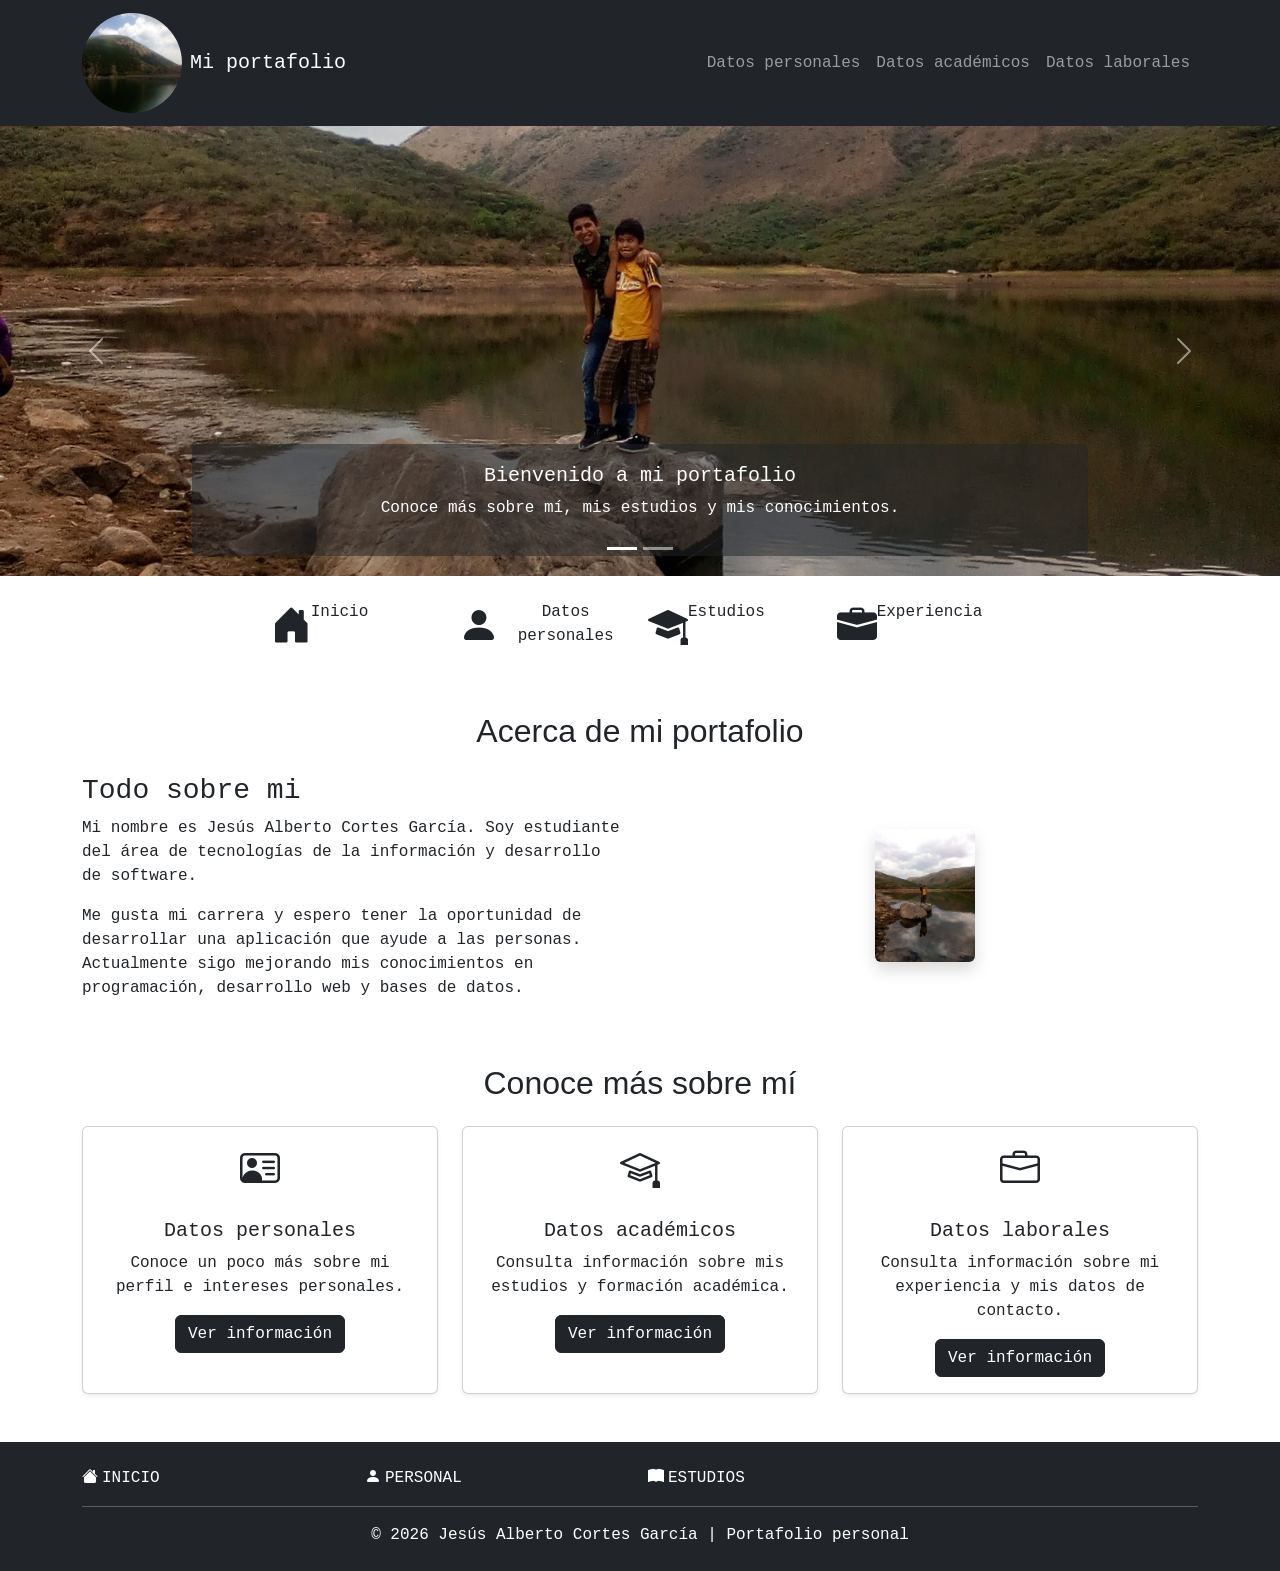
<file: index.html>
<!DOCTYPE html>
<html lang="es">

<head>
    <meta charset="UTF-8">
    <meta name="author" content="Jesus Alberto Cortes Garcia">
    <meta name="viewport" content="width=device-width, initial-scale=1.0">
    <meta name="keywords" content="portafolio personal, Jesús Alberto Cortes García, desarrollo de software, programación, tecnologías de la información">
    <meta name="description" content="Portafolio personal de Jesús Alberto Cortes García, estudiante de desarrollo de software y tecnologías de la información.">

    <link rel="stylesheet" href="./bootstrap-5.3.8-dist/css/bootstrap.min.css">
    <link rel="stylesheet" href="https://cdn.jsdelivr.net/npm/bootstrap-icons@1.11.3/font/bootstrap-icons.min.css">
    <link rel="stylesheet" href="css/estilos.css">

    <title>Inicio | Portafolio Personal</title>
</head>

<body class="bg-white text-dark">

    
    <script src="./bootstrap-5.3.8-dist/js/bootstrap.bundle.min.js"></script>
    <nav class="navbar navbar-expand-lg navbar-dark bg-dark">
        <div class="container">
            <a class="navbar-brand d-flex align-items-center" href="index.html">
                <img src="./imagenes/IMG_20200621_151630.jpg"
                     alt="Fotografía personal"
                     width="45" height="45"
                     class="rounded-circle me-2">
                Mi portafolio
            </a>

            <button class="navbar-toggler" type="button"
                data-bs-toggle="collapse"
                data-bs-target="#navbarNav"
                aria-controls="navbarNav"
                aria-expanded="false"
                aria-label="Mostrar navegación">
                <span class="navbar-toggler-icon"></span>
            </button>

            <div class="collapse navbar-collapse" id="navbarNav">
                <div class="navbar-nav ms-auto">
                    <a class="nav-link" href="DatosPersonales.html">Datos personales</a>
                    <a class="nav-link" href="DatosAcademicos.html">Datos académicos</a>
                    <a class="nav-link" href="DatosLaborales.html">Datos laborales</a>
                </div>
            </div>
        </div>
    </nav>

    <div id="carruselPersonal" class="carousel slide" data-bs-ride="carousel">

        <div class="carousel-indicators">
            <button type="button" data-bs-target="#carruselPersonal"
                data-bs-slide-to="0" class="active"
                aria-current="true" aria-label="Imagen 1"></button>

            <button type="button" data-bs-target="#carruselPersonal"
                data-bs-slide-to="1" aria-label="Imagen 2"></button>
        </div>

        <div class="carousel-inner">

            <div class="carousel-item active">
                <img src="./imagenes/Yo.jpg"
                     class="d-block w-100"
                     alt="Fotografía personal de Jesús Alberto Cortes García"
                     style="height: 450px; object-fit: cover;">

                <div class="carousel-caption d-none d-md-block bg-dark bg-opacity-50 rounded">
                    <h5>Bienvenido a mi portafolio</h5>
                    <p>Conoce más sobre mí, mis estudios y mis conocimientos.</p>
                </div>
            </div>

            <div class="carousel-item">
                <img src="./imagenes/Escuela.jpeg"
                     class="d-block w-100"
                     alt="Fotografía relacionada con mi formación académica"
                     style="height: 450px; object-fit: cover;">

                <div class="carousel-caption d-none d-md-block bg-dark bg-opacity-50 rounded">
                    <h5>Mi formación académica</h5>
                    <p>Estudiante del área de tecnologías de la información y desarrollo de software.</p>
                </div>
            </div>

        </div>

        <button class="carousel-control-prev" type="button"
            data-bs-target="#carruselPersonal" data-bs-slide="prev">
            <span class="carousel-control-prev-icon" aria-hidden="true"></span>
            <span class="visually-hidden">Anterior</span>
        </button>

        <button class="carousel-control-next" type="button"
            data-bs-target="#carruselPersonal" data-bs-slide="next">
            <span class="carousel-control-next-icon" aria-hidden="true"></span>
            <span class="visually-hidden">Siguiente</span>
        </button>

    </div>

    <div class="container mt-4">
        <div class="row g-3 justify-content-center text-center">

            <div class="col-4 col-md-3 col-lg-2">
                <a href="index.html" class="text-dark text-decoration-none">
                    <i class="bi bi-house-door-fill fs-1"></i>
                    <p>Inicio</p>
                </a>
            </div>

            <div class="col-4 col-md-3 col-lg-2">
                <a href="DatosPersonales.html" class="text-dark text-decoration-none">
                    <i class="bi bi-person-fill fs-1"></i>
                    <p>Datos personales</p>
                </a>
            </div>

            <div class="col-4 col-md-3 col-lg-2">
                <a href="DatosAcademicos.html" class="text-dark text-decoration-none">
                    <i class="bi bi-mortarboard-fill fs-1"></i>
                    <p>Estudios</p>
                </a>
            </div>

            <div class="col-4 col-md-3 col-lg-2">
                <a href="DatosLaborales.html" class="text-dark text-decoration-none">
                    <i class="bi bi-briefcase-fill fs-1"></i>
                    <p>Experiencia</p>
                </a>
            </div>
        </div>
    </div>

    <div class="container mt-5">
        <h2 class="text-center mb-4">Acerca de mi portafolio</h2>

        <div class="row g-4 align-items-center">

            <div class="col-12 col-md-6">
                <h3>Todo sobre mi</h3>

                <p>
                    Mi nombre es Jesús Alberto Cortes García.
                    Soy estudiante del área de tecnologías de la información
                    y desarrollo de software.
                </p>

                <p>
                    Me gusta mi carrera y espero tener la oportunidad
                    de desarrollar una aplicación que ayude a las personas.
                    Actualmente sigo mejorando mis conocimientos en
                    programación, desarrollo web y bases de datos.
                </p>
            </div>

            <div class="col-12 col-md-6 text-center">
                <img src="./imagenes/Yo.jpg"
                     class="img-fluid rounded shadow"
                     alt="Jesús Alberto Cortes García"
                     style="max-height: 350px;">
            </div>

        </div>
    </div>

    <div class="container mt-5 mb-5">
        <h2 class="text-center mb-4">Conoce más sobre mí</h2>

        <div class="row g-4">

            <div class="col-12 col-md-6 col-lg-4">
                <div class="card h-100 shadow-sm">
                    <div class="card-body text-center">
                        <i class="bi bi-person-vcard fs-1"></i>
                        <h5 class="card-title mt-3">Datos personales</h5>
                        <p class="card-text">
                            Conoce un poco más sobre mi perfil e intereses personales.
                        </p>
                        <a href="DatosPersonales.html" class="btn btn-dark">
                            Ver información
                        </a>
                    </div>
                </div>
            </div>

            <div class="col-12 col-md-6 col-lg-4">
                <div class="card h-100 shadow-sm">
                    <div class="card-body text-center">
                        <i class="bi bi-mortarboard fs-1"></i>
                        <h5 class="card-title mt-3">Datos académicos</h5>
                        <p class="card-text">
                            Consulta información sobre mis estudios y formación académica.
                        </p>
                        <a href="DatosAcademicos.html" class="btn btn-dark">
                            Ver información
                        </a>
                    </div>
                </div>
            </div>

            <div class="col-12 col-md-6 col-lg-4">
                <div class="card h-100 shadow-sm">
                    <div class="card-body text-center">
                        <i class="bi bi-briefcase fs-1"></i>
                        <h5 class="card-title mt-3">Datos laborales</h5>
                        <p class="card-text">
                            Consulta información sobre mi experiencia y mis datos de contacto.
                        </p>
                        <a href="DatosLaborales.html" class="btn btn-dark">
                            Ver información
                        </a>
                    </div>
                </div>
            </div>

        </div>
    </div>

    <!-- Footer -->
    <footer class="bg-dark text-white py-4 mt-5">
        <div class="container">
            <div class="row text-center g-3">

                <div class="col-6 col-md-3">
                    <a href="index.html" class="text-white text-decoration-none">
                        <i class="bi bi-house-fill me-1"></i> INICIO
                    </a>
                </div>

                <div class="col-6 col-md-3">
                    <a href="DatosPersonales.html" class="text-white text-decoration-none">
                        <i class="bi bi-person-fill me-1"></i> PERSONAL
                    </a>
                </div>

                <div class="col-6 col-md-3">
                    <a href="DatosAcademicos.html" class="text-white text-decoration-none">
                        <i class="bi bi-book-fill me-1"></i> ESTUDIOS
                    </a>
                </div>
            </div>

            <hr>

            <p class="text-center mb-0">
                © 2026 Jesús Alberto Cortes García | Portafolio personal
            </p>
        </div>
    </footer>

</body>
</html>
</file>
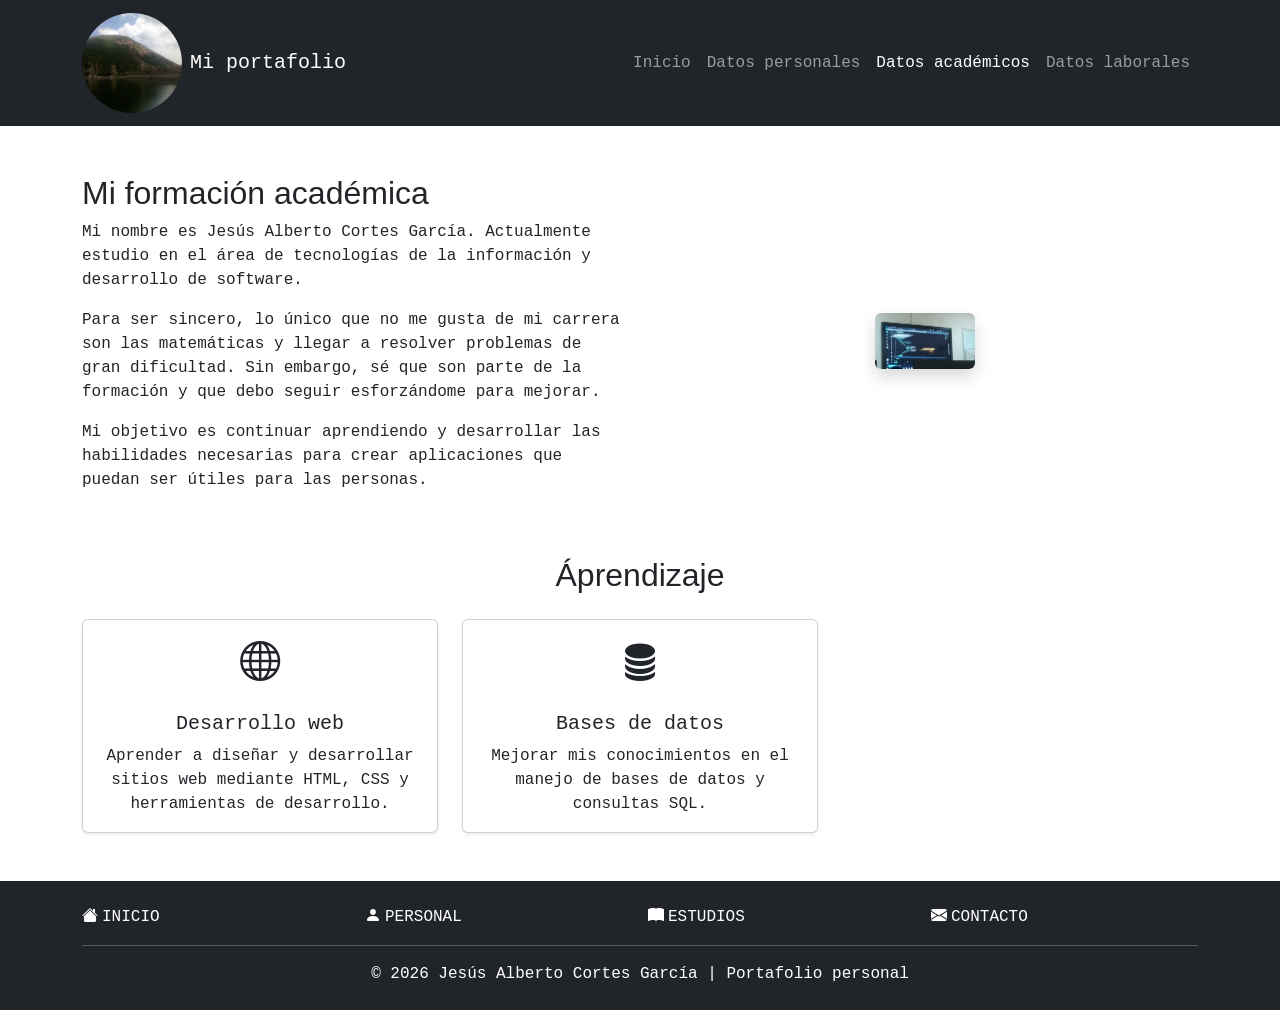
<file: DatosAcademicos.html>
<!DOCTYPE html>
<html lang="es">

<head>
    <meta charset="UTF-8">
    <meta name="author" content="Jesus Alberto Cortes Garcia">
    <meta name="viewport" content="width=device-width, initial-scale=1.0">
    <meta name="description" content="Información académica de Jesús Alberto Cortes García y su formación en tecnologías de la información y desarrollo de software.">
    <meta name="keywords" content="datos académicos, estudios, desarrollo de software, tecnologías de la información, estudiante">
    <link rel="stylesheet" href="./bootstrap-5.3.8-dist/css/bootstrap.min.css">
    <link rel="stylesheet" href="https://cdn.jsdelivr.net/npm/bootstrap-icons@1.11.3/font/bootstrap-icons.min.css">
    <link rel="stylesheet" href="css/estilos.css">

    <title>Datos académicos | Mi portafolio</title>
</head>

<body class="bg-white text-dark">

    
    <script src="./bootstrap-5.3.8-dist/js/bootstrap.bundle.min.js"></script>

    
    <nav class="navbar navbar-expand-lg navbar-dark bg-dark">
        <div class="container">

            <a class="navbar-brand d-flex align-items-center" href="index.html">
                <img src="./imagenes/IMG_20200621_151630.jpg"
                     alt="Fotografía personal"
                     width="45" height="45"
                     class="rounded-circle me-2">
                Mi portafolio
            </a>

            <button class="navbar-toggler" type="button"
                data-bs-toggle="collapse"
                data-bs-target="#navbarNav"
                aria-controls="navbarNav"
                aria-expanded="false"
                aria-label="Mostrar navegación">
                <span class="navbar-toggler-icon"></span>
            </button>

            <div class="collapse navbar-collapse" id="navbarNav">
                <div class="navbar-nav ms-auto">
                    <a class="nav-link" href="index.html">Inicio</a>
                    <a class="nav-link" href="DatosPersonales.html">Datos personales</a>
                    <a class="nav-link active" aria-current="page" href="DatosAcademicos.html">Datos académicos</a>
                    <a class="nav-link" href="DatosLaborales.html">Datos laborales</a>
                </div>
            </div>

        </div>
    </nav>
    <div class="container mt-5">
        <div class="row g-4 align-items-center">

            <div class="col-12 col-md-6">
                <h2>Mi formación académica</h2>

                <p>
                    Mi nombre es Jesús Alberto Cortes García.
                    Actualmente estudio en el área de tecnologías de la
                    información y desarrollo de software.
                </p>

                <p>
                    Para ser sincero, lo único que no me gusta de mi carrera
                    son las matemáticas y llegar a resolver problemas
                    de gran dificultad. Sin embargo, sé que son parte de
                    la formación y que debo seguir esforzándome para mejorar.
                </p>

                <p>
                    Mi objetivo es continuar aprendiendo y desarrollar
                    las habilidades necesarias para crear aplicaciones
                    que puedan ser útiles para las personas.
                </p>
            </div>

            <div class="col-12 col-md-6 text-center">
                <img src="./imagenes/Escuela.jpeg"
                     class="img-fluid rounded shadow"
                     alt="Fotografía relacionada con mi escuela"
                     style="max-height: 350px;">
            </div>

        </div>
    </div>

    <div class="container mt-5 mb-5">
        <h2 class="text-center mb-4">Áprendizaje</h2>

        <div class="row g-4">
            <div class="col-12 col-md-6 col-lg-4">
                <div class="card h-100 shadow-sm">
                    <div class="card-body text-center">
                        <i class="bi bi-globe fs-1"></i>
                        <h5 class="card-title mt-3">Desarrollo web</h5>
                        <p class="card-text">
                            Aprender a diseñar y desarrollar sitios web
                            mediante HTML, CSS y herramientas de desarrollo.
                        </p>
                    </div>
                </div>
            </div>

            <div class="col-12 col-md-6 col-lg-4">
                <div class="card h-100 shadow-sm">
                    <div class="card-body text-center">
                        <i class="bi bi-database-fill fs-1"></i>
                        <h5 class="card-title mt-3">Bases de datos</h5>
                        <p class="card-text">
                            Mejorar mis conocimientos en el manejo
                            de bases de datos y consultas SQL.
                        </p>
                    </div>
                </div>
            </div>

        </div>
    </div>

    <!-- Footer -->
    <footer class="bg-dark text-white py-4 mt-5">
        <div class="container">

            <div class="row text-center g-3">

                <div class="col-6 col-md-3">
                    <a href="index.html" class="text-white text-decoration-none">
                        <i class="bi bi-house-fill me-1"></i> INICIO
                    </a>
                </div>

                <div class="col-6 col-md-3">
                    <a href="DatosPersonales.html" class="text-white text-decoration-none">
                        <i class="bi bi-person-fill me-1"></i> PERSONAL
                    </a>
                </div>

                <div class="col-6 col-md-3">
                    <a href="DatosAcademicos.html" class="text-white text-decoration-none">
                        <i class="bi bi-book-fill me-1"></i> ESTUDIOS
                    </a>
                </div>

                <div class="col-6 col-md-3">
                    <a href="DatosLaborales.html" class="text-white text-decoration-none">
                        <i class="bi bi-envelope-fill me-1"></i> CONTACTO
                    </a>
                </div>

            </div>

            <hr>

            <p class="text-center mb-0">
                © 2026 Jesús Alberto Cortes García | Portafolio personal
            </p>

        </div>
    </footer>

</body>
</html>
</file>
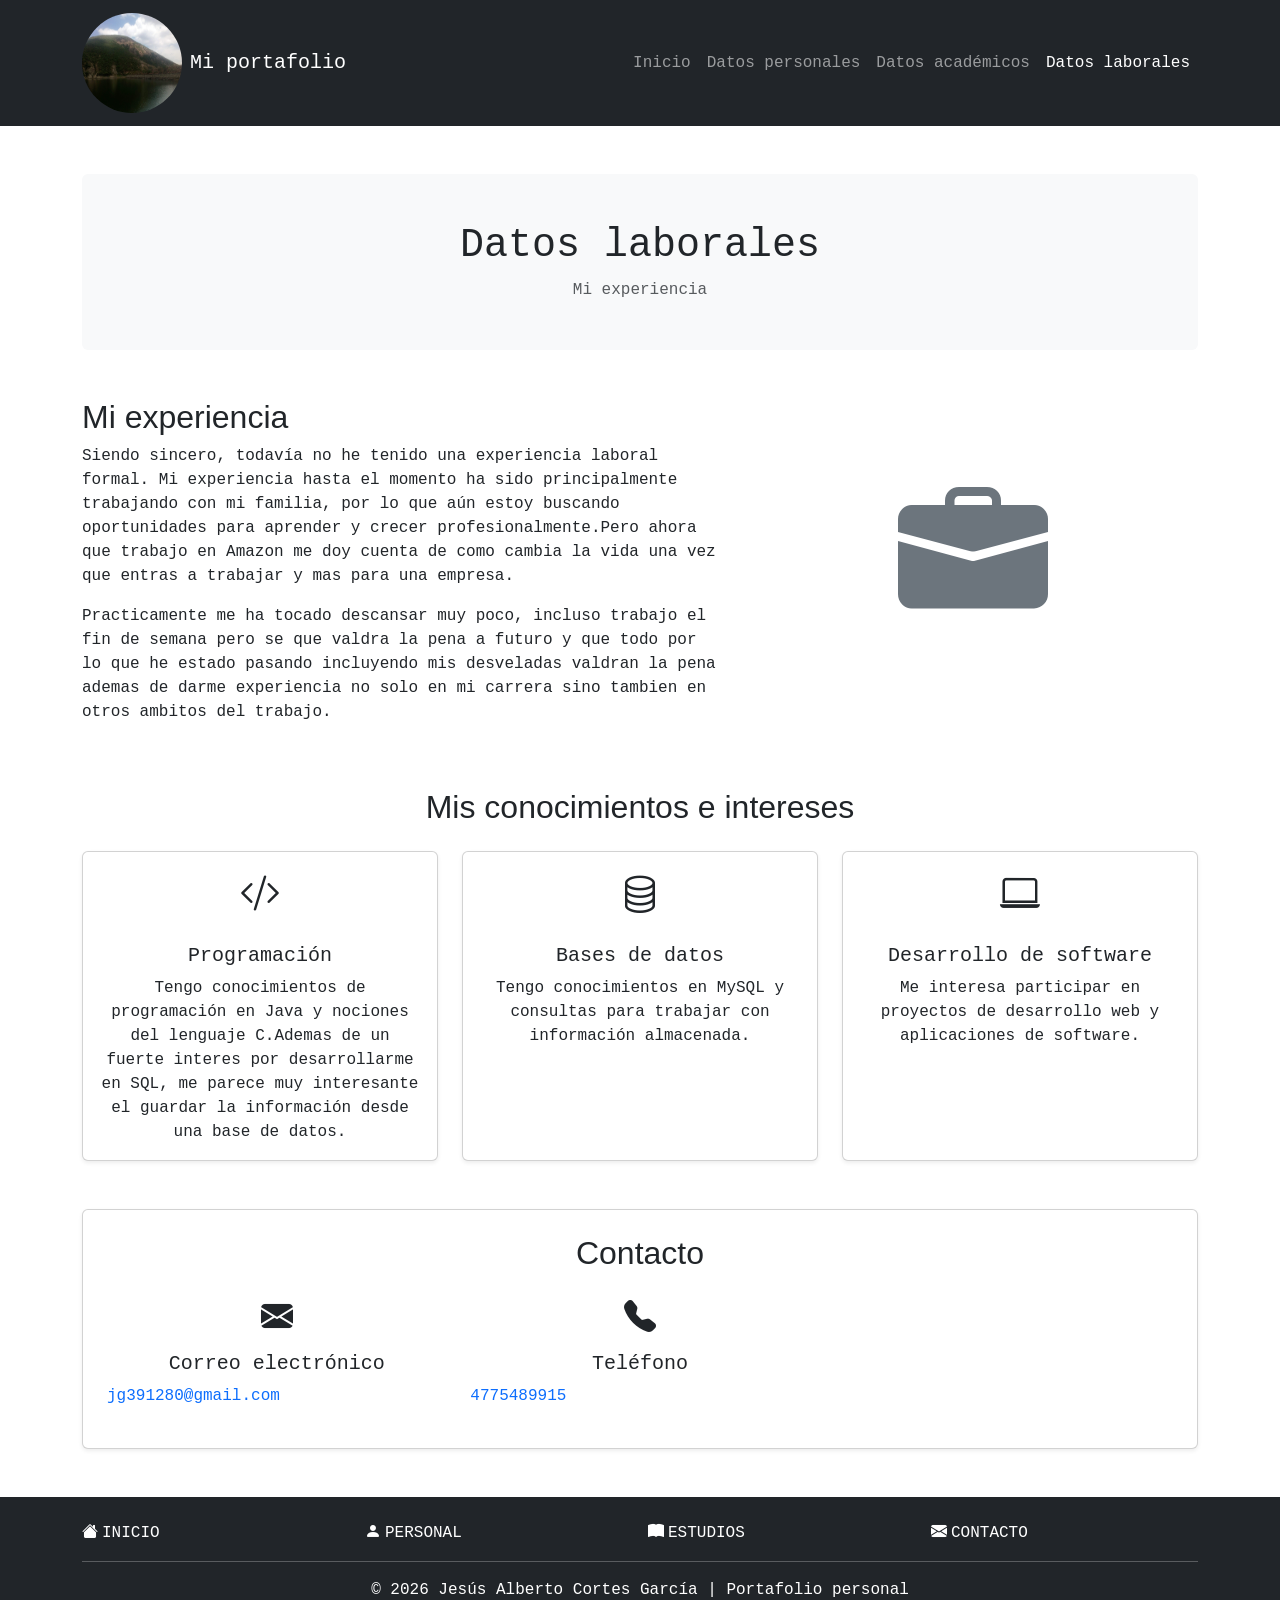
<file: DatosLaborales.html>
<!DOCTYPE html>
<html lang="es">

<head>
    <meta charset="UTF-8">
    <meta name="author" content="Jesus Alberto Cortes Garcia">
    <meta name="viewport" content="width=device-width, initial-scale=1.0">
    <meta name="description" content="Información laboral y datos de contacto de Jesús Alberto Cortes García, estudiante de desarrollo de software.">
    <meta name="keywords" content="datos laborales, experiencia, estudiante de software, contacto, León Guanajuato">
    <link rel="stylesheet" href="./bootstrap-5.3.8-dist/css/bootstrap.min.css">
    <link rel="stylesheet" href="https://cdn.jsdelivr.net/npm/bootstrap-icons@1.11.3/font/bootstrap-icons.min.css">
    <link rel="stylesheet" href="css/estilos.css">

    <title>Datos laborales | Mi portafolio</title>
        </head>

       <body class="bg-white text-dark">
    <script src="./bootstrap-5.3.8-dist/js/bootstrap.bundle.min.js"></script>
    <nav class="navbar navbar-expand-lg navbar-dark bg-dark">
        <div class="container">

            <a class="navbar-brand d-flex align-items-center" href="index.html">
                <img src="./imagenes/IMG_20200621_151630.jpg"
                     alt="Fotografía personal"
                     width="45" height="45"
                     class="rounded-circle me-2">
                Mi portafolio
            </a>

            <button class="navbar-toggler" type="button"
                data-bs-toggle="collapse"
                data-bs-target="#navbarNav"
                aria-controls="navbarNav"
                aria-expanded="false"
                aria-label="Mostrar navegación">
                <span class="navbar-toggler-icon"></span>
            </button>

            <div class="collapse navbar-collapse" id="navbarNav">
                <div class="navbar-nav ms-auto">
                    <a class="nav-link" href="index.html">Inicio</a>
                    <a class="nav-link" href="DatosPersonales.html">Datos personales</a>
                    <a class="nav-link" href="DatosAcademicos.html">Datos académicos</a>
                    <a class="nav-link active" aria-current="page" href="DatosLaborales.html">Datos laborales</a>
                </div>
            </div>

        </div>
    </nav>

   
    <div class="container mt-5">
        <div class="p-4 p-md-5 bg-light rounded">
            <h1 class="text-center">Datos laborales</h1>
            <p class="text-center text-muted mb-0">
                Mi experiencia 
            </p>
        </div>
    </div>

   
    <div class="container mt-5">
        <div class="row g-4 align-items-center">

            <div class="col-12 col-md-7">
                <h2>Mi experiencia</h2>

                <p>
                    Siendo sincero, todavía no he tenido una experiencia
                    laboral formal. Mi experiencia hasta el momento ha sido
                    principalmente trabajando con mi familia, por lo que
                    aún estoy buscando oportunidades para aprender y crecer
                    profesionalmente.Pero ahora que trabajo en Amazon me doy cuenta de como
                    cambia la vida una vez que entras a trabajar y mas para una empresa.
                </p>

                <p>
                   Practicamente me ha tocado descansar muy poco, incluso trabajo el fin de semana
                   pero se que valdra la pena a futuro y que todo por lo que he estado pasando 
                   incluyendo mis desveladas valdran la pena ademas de darme experiencia no solo en mi
                   carrera sino tambien en otros ambitos del trabajo.
                </p>
            </div>

            <div class="col-12 col-md-5 text-center">
                <i class="bi bi-briefcase-fill text-secondary"
                   style="font-size: 150px;"></i>
            </div>

        </div>
    </div>

   
    <div class="container mt-5">
        <h2 class="text-center mb-4">Mis conocimientos e intereses</h2>

        <div class="row g-4">

            <div class="col-12 col-md-6 col-lg-4">
                <div class="card h-100 shadow-sm">
                    <div class="card-body text-center">
                        <i class="bi bi-code-slash fs-1"></i>
                        <h5 class="card-title mt-3">Programación</h5>
                        <p class="card-text">
                            Tengo conocimientos de programación en Java
                            y nociones del lenguaje C.Ademas de un fuerte interes por desarrollarme en 
                            SQL, me parece muy interesante el guardar la información desde una base de 
                            datos.
                        </p>
                    </div>
                </div>
            </div>

            <div class="col-12 col-md-6 col-lg-4">
                <div class="card h-100 shadow-sm">
                    <div class="card-body text-center">
                        <i class="bi bi-database fs-1"></i>
                        <h5 class="card-title mt-3">Bases de datos</h5>
                        <p class="card-text">
                            Tengo conocimientos en MySQL y consultas
                            para trabajar con información almacenada.
                        </p>
                    </div>
                </div>
            </div>

            <div class="col-12 col-md-6 col-lg-4">
                <div class="card h-100 shadow-sm">
                    <div class="card-body text-center">
                        <i class="bi bi-laptop fs-1"></i>
                        <h5 class="card-title mt-3">Desarrollo de software</h5>
                        <p class="card-text">
                            Me interesa participar en proyectos de desarrollo
                            web y aplicaciones de software.
                        </p>
                    </div>
                </div>
            </div>

        </div>
    </div>

    <!-- Contacto -->
    <div class="container mt-5 mb-5" id="contacto">
        <div class="card shadow-sm">
            <div class="card-body p-4">

                <h2 class="text-center mb-4">Contacto</h2>

                <div class="row g-4 text-center">

                    <div class="col-12 col-md-4">
                        <i class="bi bi-envelope-fill fs-2"></i>
                        <h5 class="mt-2">Correo electrónico</h5>
                        <p>
                            <a href="mailto:jg391280@gmail.com">
                                jg391280@gmail.com
                            </a>
                        </p>
                    </div>

                    <div class="col-12 col-md-4">
                        <i class="bi bi-telephone-fill fs-2"></i>
                        <h5 class="mt-2">Teléfono</h5>
                        <p>
                            <a href="tel:4775489915">
                                4775489915
                            </a>
                        </p>
                    </div>
                </div>

            </div>
        </div>
    </div>

    <!-- Footer -->
    <footer class="bg-dark text-white py-4 mt-5">
        <div class="container">

            <div class="row text-center g-3">

                <div class="col-6 col-md-3">
                    <a href="index.html" class="text-white text-decoration-none">
                        <i class="bi bi-house-fill me-1"></i> INICIO
                    </a>
                </div>

                <div class="col-6 col-md-3">
                    <a href="DatosPersonales.html" class="text-white text-decoration-none">
                        <i class="bi bi-person-fill me-1"></i> PERSONAL
                    </a>
                </div>

                <div class="col-6 col-md-3">
                    <a href="DatosAcademicos.html" class="text-white text-decoration-none">
                        <i class="bi bi-book-fill me-1"></i> ESTUDIOS
                    </a>
                </div>

                <div class="col-6 col-md-3">
                    <a href="DatosLaborales.html#contacto" class="text-white text-decoration-none">
                        <i class="bi bi-envelope-fill me-1"></i> CONTACTO
                    </a>
                </div>
            </div>
            <hr>
            <p class="text-center mb-0">
                © 2026 Jesús Alberto Cortes García | Portafolio personal
            </p>

        </div>
    </footer>

</body>
</html>
</file>
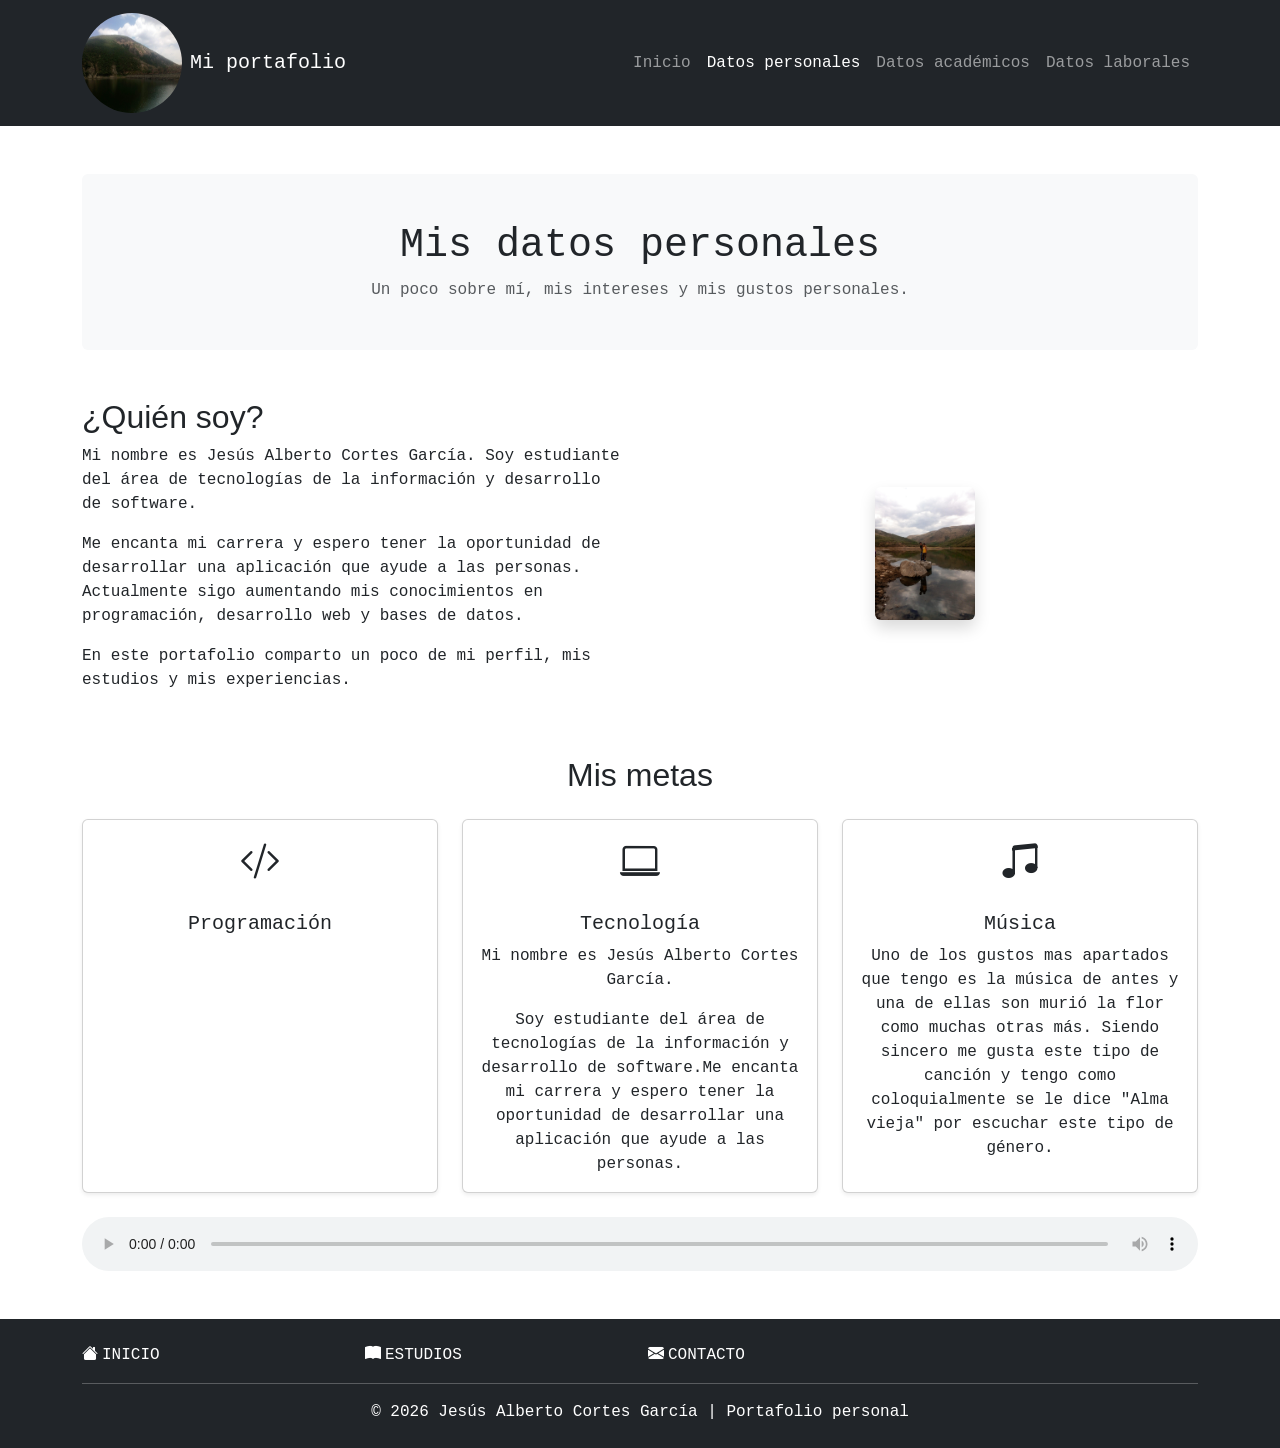
<file: DatosPersonales.html>
<!DOCTYPE html>
<html lang="es">

<head>
    <meta charset="UTF-8">
    <meta name="author" content="Jesus Alberto Cortes Garcia">
    <meta name="viewport" content="width=device-width, initial-scale=1.0">
    <meta name="description" content="Conoce los datos personales, intereses y redes sociales de Jesús Alberto Cortes García.">
    <meta name="keywords" content="datos personales, Jesús Alberto Cortes García, perfil personal, redes sociales">
    <link rel="stylesheet" href="./bootstrap-5.3.8-dist/css/bootstrap.min.css">
    <link rel="stylesheet" href="https://cdn.jsdelivr.net/npm/bootstrap-icons@1.11.3/font/bootstrap-icons.min.css">
    <link rel="stylesheet" href="css/estilos.css">

    <title>Datos personales | Mi portafolio</title>
</head>

<body class="bg-white text-dark">

    <script src="./bootstrap-5.3.8-dist/js/bootstrap.bundle.min.js"></script>

    <nav class="navbar navbar-expand-lg navbar-dark bg-dark">
        <div class="container">

            <a class="navbar-brand d-flex align-items-center" href="index.html">
                <img src="./imagenes/IMG_20200621_151630.jpg"
                     alt="Fotografía personal"
                     width="45" height="45"
                     class="rounded-circle me-2">
                Mi portafolio
            </a>

            <button class="navbar-toggler" type="button"
                data-bs-toggle="collapse"
                data-bs-target="#navbarNav"
                aria-controls="navbarNav"
                aria-expanded="false"
                aria-label="Mostrar navegación">
                <span class="navbar-toggler-icon"></span>
            </button>

            <div class="collapse navbar-collapse" id="navbarNav">
                <div class="navbar-nav ms-auto">
                    <a class="nav-link" href="index.html">Inicio</a>
                    <a class="nav-link active" aria-current="page" href="DatosPersonales.html">Datos personales</a>
                    <a class="nav-link" href="DatosAcademicos.html">Datos académicos</a>
                    <a class="nav-link" href="DatosLaborales.html">Datos laborales</a>
                </div>
            </div>

        </div>
    </nav>


    <div class="container mt-5">
        <div class="p-4 p-md-5 bg-light rounded">
            <h1 class="text-center">Mis datos personales</h1>
            <p class="text-center text-muted mb-0">
                Un poco sobre mí, mis intereses y mis gustos personales.
            </p>
        </div>
    </div>

    
    <div class="container mt-5">
        <div class="row g-4 align-items-center">

            <div class="col-12 col-md-6">
                <h2>¿Quién soy?</h2>

                <p>
                    Mi nombre es Jesús Alberto Cortes García.
                    Soy estudiante del área de tecnologías de la información
                    y desarrollo de software.
                </p>

                <p>
                    Me encanta mi carrera y espero tener la oportunidad
                    de desarrollar una aplicación que ayude a las personas.
                    Actualmente sigo aumentando mis conocimientos en
                    programación, desarrollo web y bases de datos.
                </p>

                <p>
                    En este portafolio comparto un poco de mi perfil,
                    mis estudios y mis experiencias.
                </p>
            </div>

            <div class="col-12 col-md-6 text-center">
                <img src="./imagenes/Yo.jpg"
                     class="img-fluid rounded shadow"
                     alt="Fotografía de Jesús Alberto Cortes García"
                     style="max-height: 400px;">
            </div>

        </div>
    </div>

    <div class="container mt-5">
        <h2 class="text-center mb-4">Mis metas</h2>

        <div class="row g-4">

            <div class="col-12 col-md-6 col-lg-4">
                <div class="card h-100 text-center shadow-sm">
                    <div class="card-body">
                        <i class="bi bi-code-slash fs-1"></i>
                        <h5 class="card-title mt-3">Programación</h5>
                        <p class="card-text">
                            
                        </p>
                    </div>
                </div>
            </div>

            <div class="col-12 col-md-6 col-lg-4">
                <div class="card h-100 text-center shadow-sm">
                    <div class="card-body">
                        <i class="bi bi-laptop fs-1"></i>
                        <h5 class="card-title mt-3">Tecnología</h5>
                          <p>
                Mi nombre es Jesús Alberto Cortes García.
                         </p>
                        <p class="card-text">
                             Soy estudiante del área de tecnologías de la
                información y desarrollo de software.Me encanta mi carrera y espero 
                tener la oportunidad de desarrollar una aplicación que ayude a las personas.
                        </p>
                    </div>
                </div>
            </div>

            <div class="col-12 col-md-6 col-lg-4">
                <div class="card h-100 text-center shadow-sm">
                    <div class="card-body">
                        <i class="bi bi-music-note-beamed fs-1"></i>
                        <h5 class="card-title mt-3">Música</h5>
                        <p class="card-text">
                            Uno de los gustos mas apartados que tengo es la música de antes y una de ellas 
                    son murió la flor como muchas otras más. Siendo sincero me gusta este tipo de canción
                    y tengo como coloquialmente se le dice "Alma vieja" por escuchar este tipo de género.
                        </p>
                    </div>
                </div>
            </div>
            <audio controls>
                <source src="musica/Murió La Flor(M4A_128K).m4a" type="audio/mpeg">
                </audio>

        </div>
    </div>

    <!-- Footer -->
    <footer class="bg-dark text-white py-4 mt-5">
        <div class="container">

            <div class="row text-center g-3">

                <div class="col-6 col-md-3">
                    <a href="index.html" class="text-white text-decoration-none">
                        <i class="bi bi-house-fill me-1"></i> INICIO
                    </a>
                </div>
                <div class="col-6 col-md-3">
                    <a href="DatosAcademicos.html" class="text-white text-decoration-none">
                        <i class="bi bi-book-fill me-1"></i> ESTUDIOS
                    </a>
                </div>

                <div class="col-6 col-md-3">
                    <a href="DatosLaborales.html" class="text-white text-decoration-none">
                        <i class="bi bi-envelope-fill me-1"></i> CONTACTO
                    </a>
                </div>
            </div>
            <hr>
            <p class="text-center mb-0">
                © 2026 Jesús Alberto Cortes García | Portafolio personal
            </p>

        </div>
    </footer>
</body>
</html>
</file>
<file: css/estilos.css>
*{
    margin: 0px;
     padding: 0px;
}

body{
    background-color: rgb(19, 219, 219);
    margin: 0px;
    font-family: 'Courier New', Courier, monospace;
}

header{
    background-color: rgb(236, 91, 8);
    height: 100px;
    padding: 20px;
    display: flex;
    align-items: center;
    justify-content: space-between;
}
h2{
    font-family: 'Lucida Sans', 'Lucida Sans Regular', 'Lucida Grande', 'Lucida Sans Unicode', Geneva, Verdana, sans-serif;
    font-size: 2rem;
}
a{
    color:azure(245,6,6);
    text-decoration: none;
    display: flex;

}
img{
    width: 100px;
    height: 100px;
}
.texto img {
    width: 250px;
    height: 250px;
    object-fit: cover;
    border-radius: 50%;
    display: block;
    margin: 100px auto;
}
.datos-personales {
    background-color: white;
    margin: 30px;
    padding: 30px;
    text-align: center;
}

.datos-personales img {
    width: 250px;
    height: 250px;
    object-fit: cover;
    margin: 20px auto;
    display: block;
}

.datos-academicos {
    background-color: white;
    padding: 30px;
    margin: 30px;
}


.datos-laborales {
    background-color: white;
    padding: 30px;
    margin: 30px;
}
</file>
